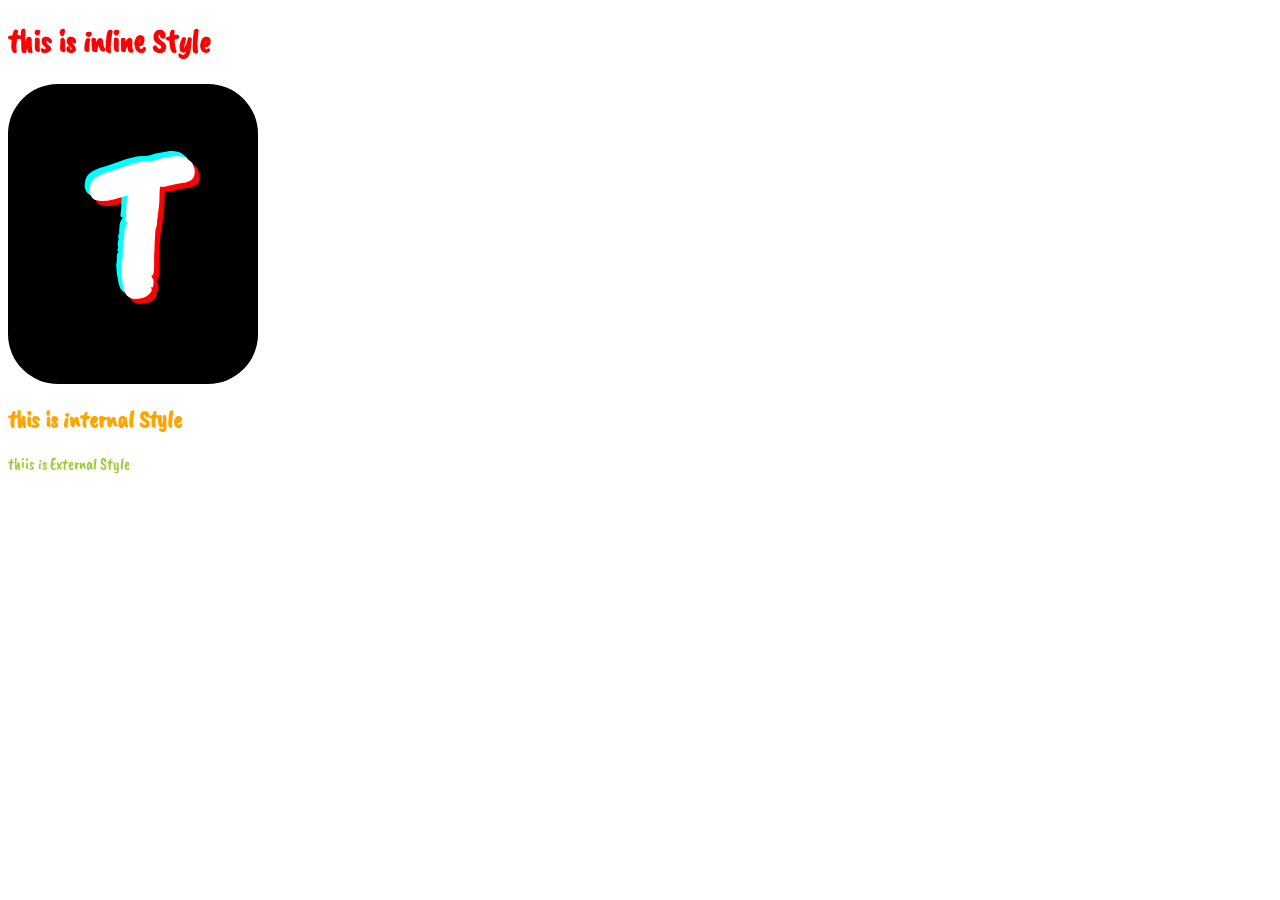
<file: CSS/index.html>
<!doctype html>
<html lang="en">
  <head>
    <meta charset="UTF-8" />
    <meta name="viewport" content="width=device-width, initial-scale=1.0" />
    <title>Document</title>
    <link rel="stylesheet" href="style.css" />
    <link rel="preconnect" href="https://fonts.googleapis.com" />
    <link rel="preconnect" href="https://fonts.gstatic.com" crossorigin />
    <link
      href="https://fonts.googleapis.com/css2?family=Caveat+Brush&family=Montserrat:ital,wght@0,100..900;1,100..900&family=Roboto:ital,wght@0,100..900;1,100..900&display=swap"
      rel="stylesheet"
    />
    <style>
      h2 {
        color: orange;
      }
    </style>
  </head>
  <body>
    <h1 style="color: red">this is inline Style</h1>
    <div class="tiktok-background">
      <h2 style="color: white" class="tiktok">T</h2>
    </div>
    <h2>this is internal Style</h2>
    <p>thiis is External Style</p>
  </body>
</html>
</file>
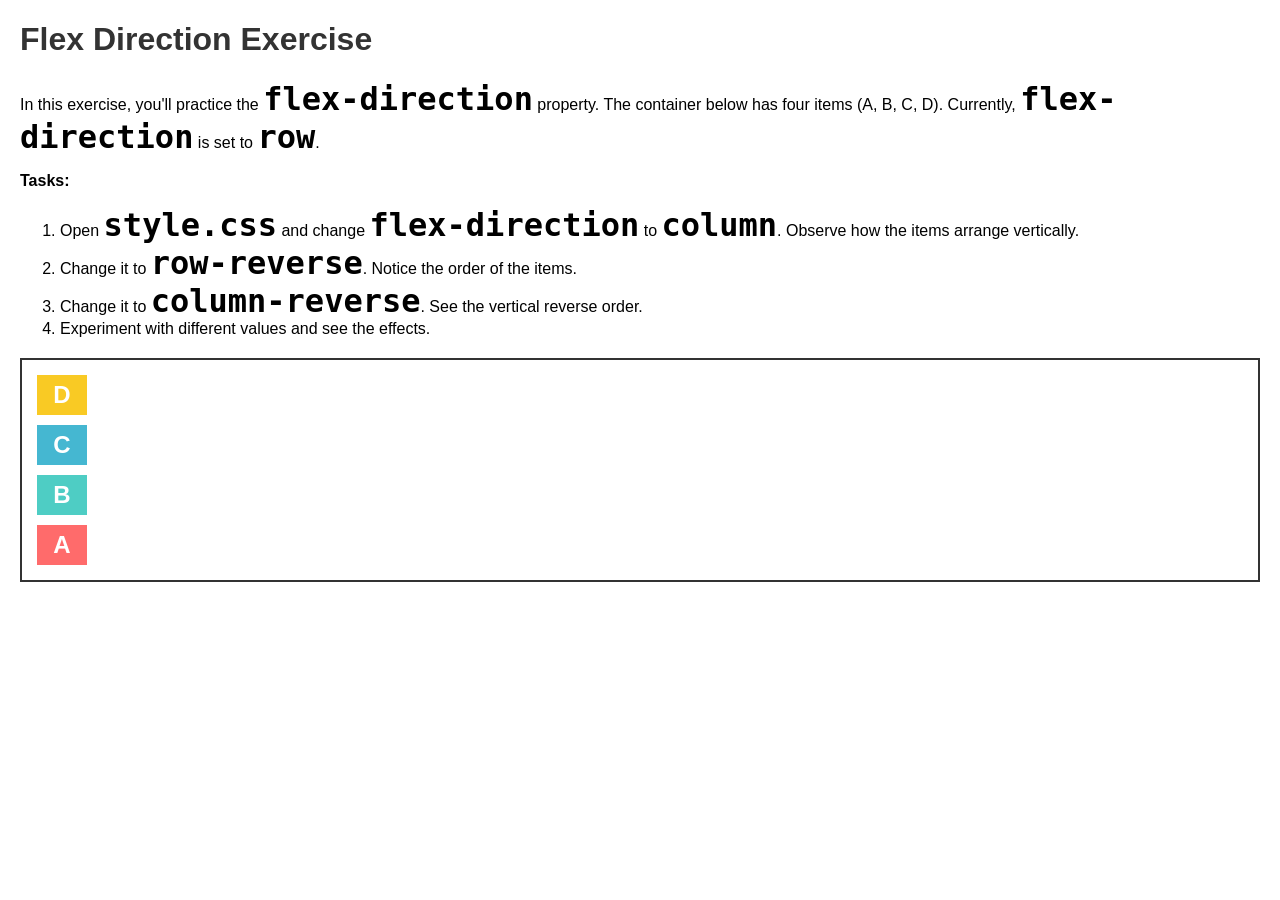
<file: flexbox-ex-jsd-main/01-flex-direction/index.html>
<!doctype html>
<html lang="en">
  <head>
    <meta charset="UTF-8" />
    <meta name="viewport" content="width=device-width, initial-scale=1.0" />
    <title>Flex Direction Practice</title>
    <link rel="stylesheet" href="style.css" />
  </head>
  <body>
    <h1>Flex Direction Exercise</h1>
    <p>In this exercise, you'll practice the <code>flex-direction</code> property. The container below has four items (A, B, C, D). Currently, <code>flex-direction</code> is set to <code>row</code>.</p>
    <p><strong>Tasks:</strong></p>
    <ol>
      <li>Open <code>style.css</code> and change <code>flex-direction</code> to <code>column</code>. Observe how the items arrange vertically.</li>
      <li>Change it to <code>row-reverse</code>. Notice the order of the items.</li>
      <li>Change it to <code>column-reverse</code>. See the vertical reverse order.</li>
      <li>Experiment with different values and see the effects.</li>
    </ol>
    <div class="flex-container">
      <div class="item item-a">A</div>
      <div class="item item-b">B</div>
      <div class="item item-c">C</div>
      <div class="item item-d">D</div>
    </div>
  </body>
</html>
</file>
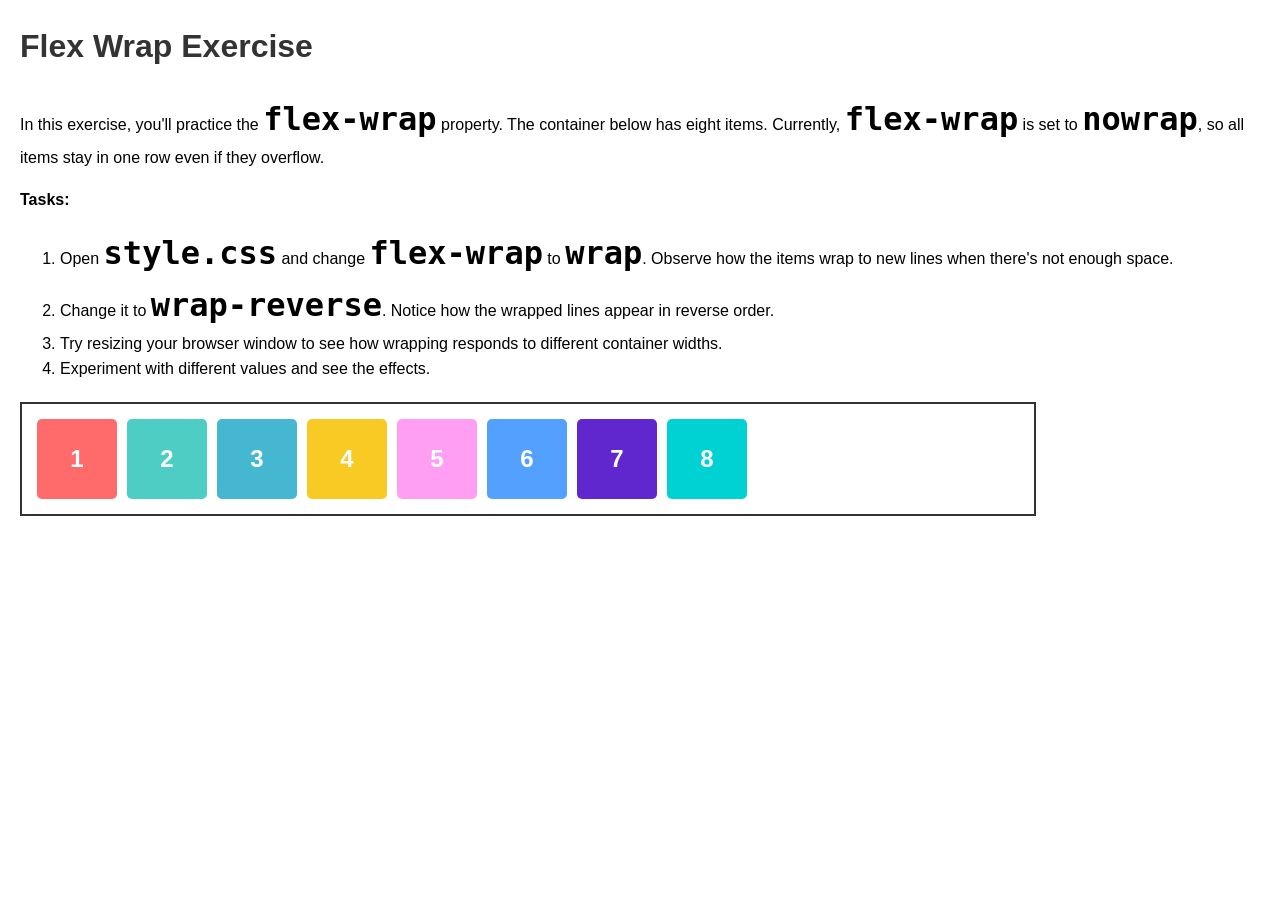
<file: flexbox-ex-jsd-main/02-flex-wrap/index.html>
<!doctype html>
<html lang="en">
  <head>
    <meta charset="UTF-8" />
    <meta name="viewport" content="width=device-width, initial-scale=1.0" />
    <title>Flex Wrap Practice</title>
    <link rel="stylesheet" href="style.css" />
  </head>
  <body>
    <h1>Flex Wrap Exercise</h1>
    <p>In this exercise, you'll practice the <code>flex-wrap</code> property. The container below has eight items. Currently, <code>flex-wrap</code> is set to <code>nowrap</code>, so all items stay in one row even if they overflow.</p>
    <p><strong>Tasks:</strong></p>
    <ol>
      <li>Open <code>style.css</code> and change <code>flex-wrap</code> to <code>wrap</code>. Observe how the items wrap to new lines when there's not enough space.</li>
      <li>Change it to <code>wrap-reverse</code>. Notice how the wrapped lines appear in reverse order.</li>
      <li>Try resizing your browser window to see how wrapping responds to different container widths.</li>
      <li>Experiment with different values and see the effects.</li>
    </ol>
    <div class="flex-container">
      <div class="item item-1">1</div>
      <div class="item item-2">2</div>
      <div class="item item-3">3</div>
      <div class="item item-4">4</div>
      <div class="item item-5">5</div>
      <div class="item item-6">6</div>
      <div class="item item-7">7</div>
      <div class="item item-8">8</div>
    </div>
  </body>
</html>
</file>
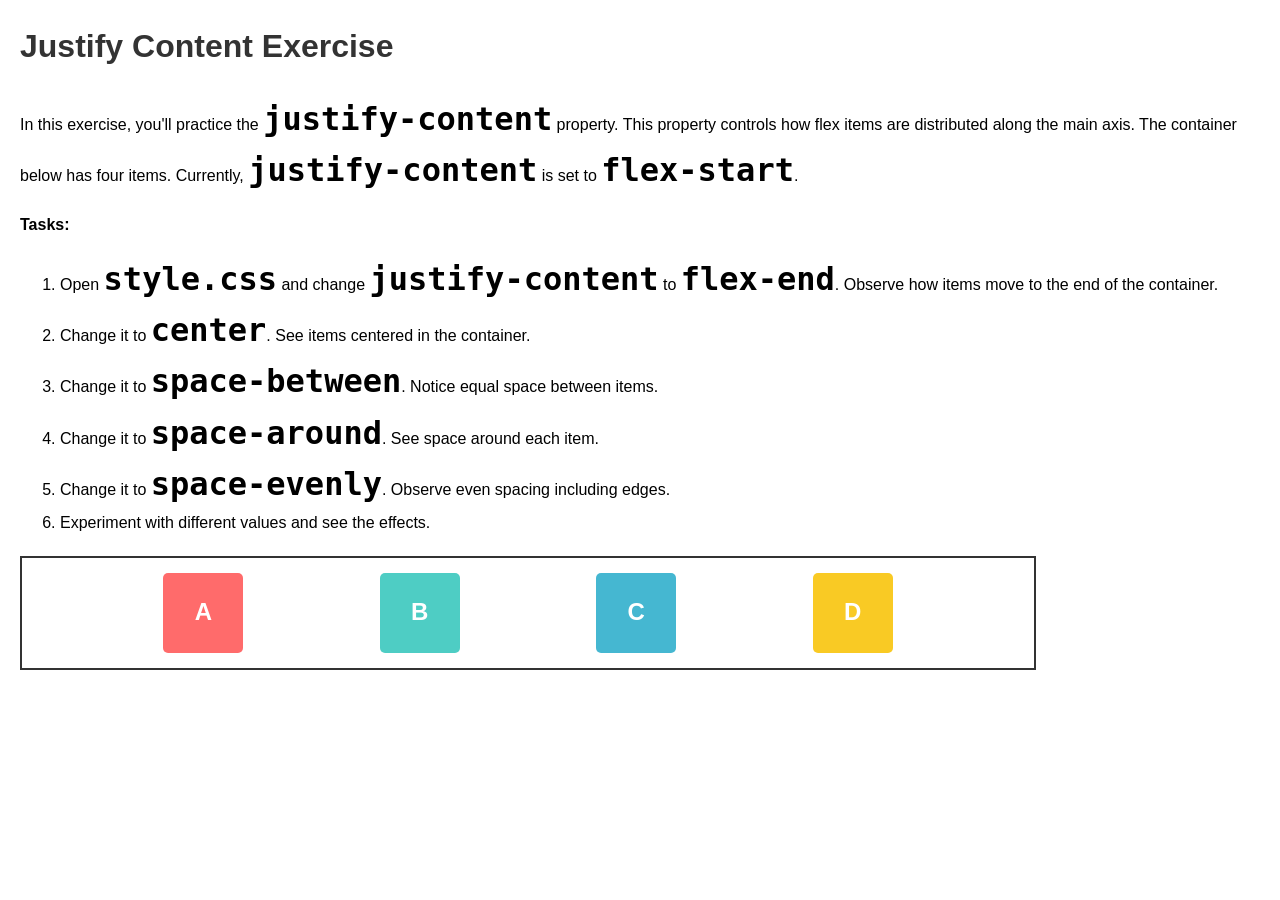
<file: flexbox-ex-jsd-main/03-justify-content/index.html>
<!doctype html>
<html lang="en">
  <head>
    <meta charset="UTF-8" />
    <meta name="viewport" content="width=device-width, initial-scale=1.0" />
    <title>Justify Content Practice</title>
    <link rel="stylesheet" href="style.css" />
  </head>
  <body>
    <h1>Justify Content Exercise</h1>
    <p>
      In this exercise, you'll practice the <code>justify-content</code> property. This property controls how flex items are distributed along the main axis. The container below has four items. Currently, <code>justify-content</code> is set
      to <code>flex-start</code>.
    </p>
    <p><strong>Tasks:</strong></p>
    <ol>
      <li>Open <code>style.css</code> and change <code>justify-content</code> to <code>flex-end</code>. Observe how items move to the end of the container.</li>
      <li>Change it to <code>center</code>. See items centered in the container.</li>
      <li>Change it to <code>space-between</code>. Notice equal space between items.</li>
      <li>Change it to <code>space-around</code>. See space around each item.</li>
      <li>Change it to <code>space-evenly</code>. Observe even spacing including edges.</li>
      <li>Experiment with different values and see the effects.</li>
    </ol>
    <div class="flex-container">
      <div class="item item-1">A</div>
      <div class="item item-2">B</div>
      <div class="item item-3">C</div>
      <div class="item item-4">D</div>
    </div>
  </body>
</html>
</file>
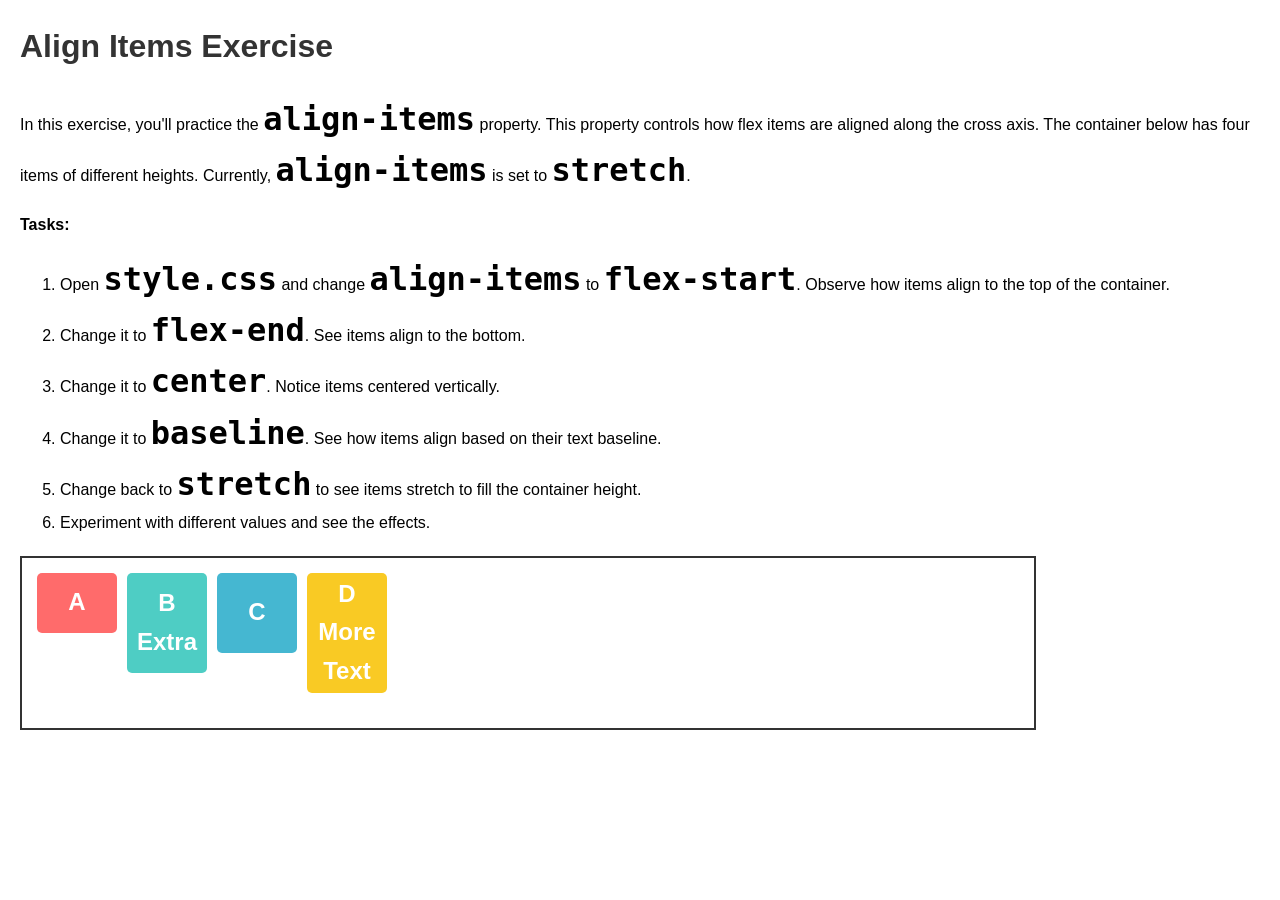
<file: flexbox-ex-jsd-main/04-align-items/index.html>
<!doctype html>
<html lang="en">
  <head>
    <meta charset="UTF-8" />
    <meta name="viewport" content="width=device-width, initial-scale=1.0" />
    <title>Align Items Practice</title>
    <link rel="stylesheet" href="style.css" />
  </head>
  <body>
    <h1>Align Items Exercise</h1>
    <p>
      In this exercise, you'll practice the <code>align-items</code> property. This property controls how flex items are aligned along the cross axis. The container below has four items of different heights. Currently,
      <code>align-items</code> is set to <code>stretch</code>.
    </p>
    <p><strong>Tasks:</strong></p>
    <ol>
      <li>Open <code>style.css</code> and change <code>align-items</code> to <code>flex-start</code>. Observe how items align to the top of the container.</li>
      <li>Change it to <code>flex-end</code>. See items align to the bottom.</li>
      <li>Change it to <code>center</code>. Notice items centered vertically.</li>
      <li>Change it to <code>baseline</code>. See how items align based on their text baseline.</li>
      <li>Change back to <code>stretch</code> to see items stretch to fill the container height.</li>
      <li>Experiment with different values and see the effects.</li>
    </ol>
    <div class="flex-container">
      <div class="item item-1">A</div>
      <div class="item item-2">B<br />Extra</div>
      <div class="item item-3">C</div>
      <div class="item item-4">D<br />More<br />Text</div>
    </div>
  </body>
</html>
</file>
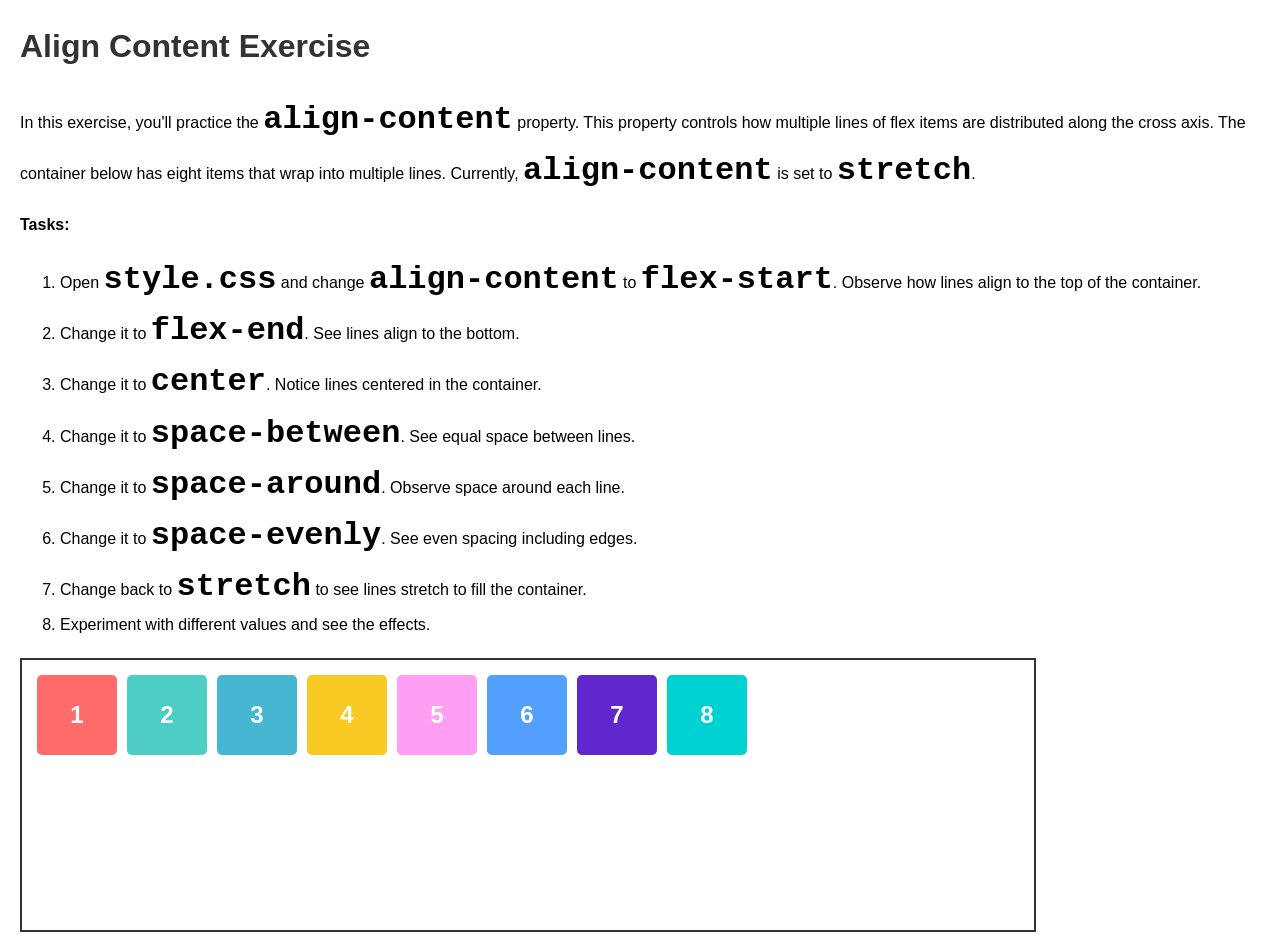
<file: flexbox-ex-jsd-main/05-align-content/index.html>
<!doctype html>
<html lang="en">
  <head>
    <meta charset="UTF-8" />
    <meta name="viewport" content="width=device-width, initial-scale=1.0" />
    <title>Align Content Practice</title>
    <link rel="stylesheet" href="style.css" />
  </head>
  <body>
    <h1>Align Content Exercise</h1>
    <p>
      In this exercise, you'll practice the <code>align-content</code> property. This property controls how multiple lines of flex items are distributed along the cross axis. The container below has eight items that wrap into multiple
      lines. Currently, <code>align-content</code> is set to <code>stretch</code>.
    </p>
    <p><strong>Tasks:</strong></p>
    <ol>
      <li>Open <code>style.css</code> and change <code>align-content</code> to <code>flex-start</code>. Observe how lines align to the top of the container.</li>
      <li>Change it to <code>flex-end</code>. See lines align to the bottom.</li>
      <li>Change it to <code>center</code>. Notice lines centered in the container.</li>
      <li>Change it to <code>space-between</code>. See equal space between lines.</li>
      <li>Change it to <code>space-around</code>. Observe space around each line.</li>
      <li>Change it to <code>space-evenly</code>. See even spacing including edges.</li>
      <li>Change back to <code>stretch</code> to see lines stretch to fill the container.</li>
      <li>Experiment with different values and see the effects.</li>
    </ol>
    <div class="flex-container">
      <div class="item item-1">1</div>
      <div class="item item-2">2</div>
      <div class="item item-3">3</div>
      <div class="item item-4">4</div>
      <div class="item item-5">5</div>
      <div class="item item-6">6</div>
      <div class="item item-7">7</div>
      <div class="item item-8">8</div>
    </div>
  </body>
</html>
</file>
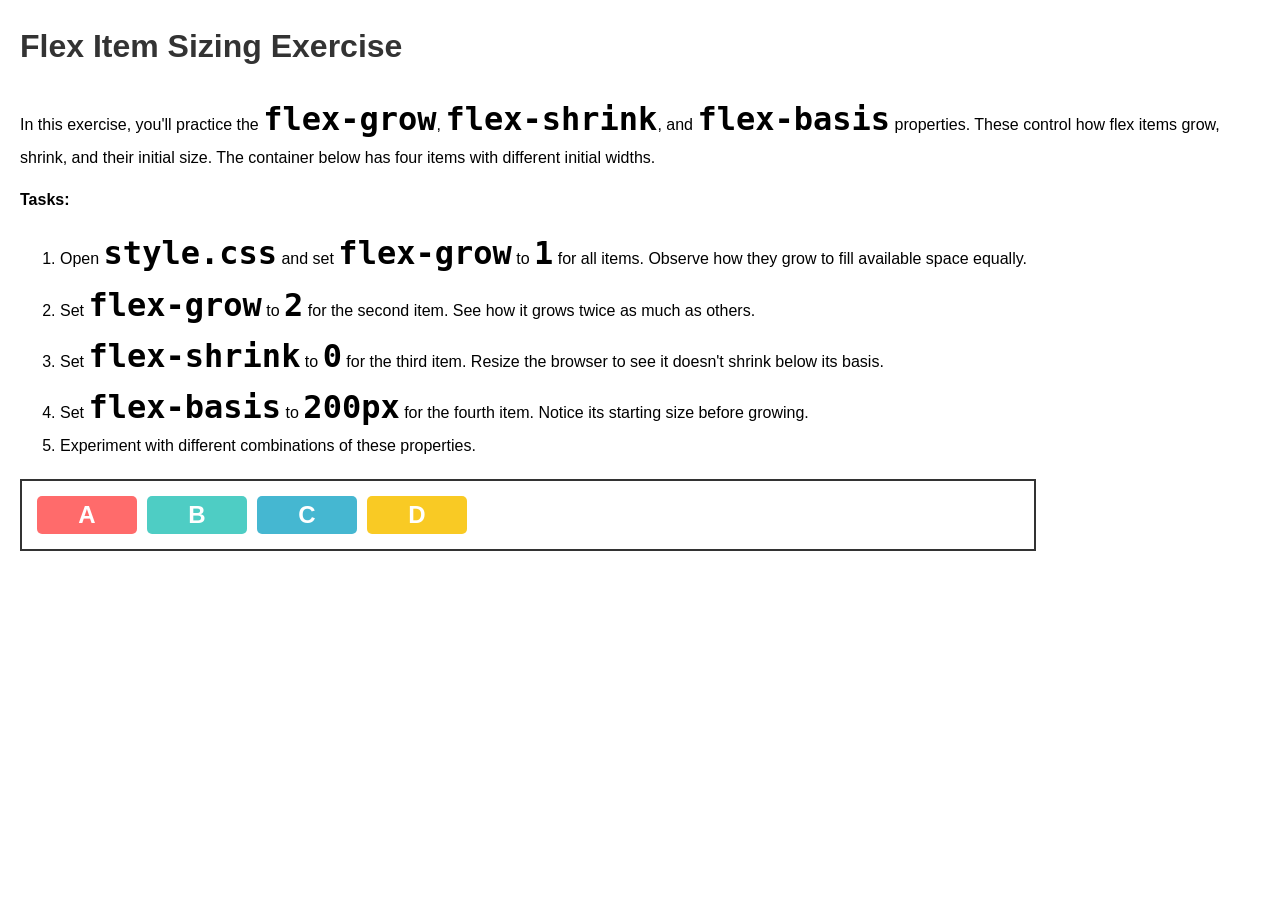
<file: flexbox-ex-jsd-main/07-flex-item-sizing/index.html>
<!doctype html>
<html lang="en">
  <head>
    <meta charset="UTF-8" />
    <meta name="viewport" content="width=device-width, initial-scale=1.0" />
    <title>Flex Item Sizing Practice</title>
    <link rel="stylesheet" href="style.css" />
  </head>
  <body>
    <h1>Flex Item Sizing Exercise</h1>
    <p>
      In this exercise, you'll practice the <code>flex-grow</code>, <code>flex-shrink</code>, and <code>flex-basis</code> properties. These control how flex items grow, shrink, and their initial size. The container below has four items with
      different initial widths.
    </p>
    <p><strong>Tasks:</strong></p>
    <ol>
      <li>Open <code>style.css</code> and set <code>flex-grow</code> to <code>1</code> for all items. Observe how they grow to fill available space equally.</li>
      <li>Set <code>flex-grow</code> to <code>2</code> for the second item. See how it grows twice as much as others.</li>
      <li>Set <code>flex-shrink</code> to <code>0</code> for the third item. Resize the browser to see it doesn't shrink below its basis.</li>
      <li>Set <code>flex-basis</code> to <code>200px</code> for the fourth item. Notice its starting size before growing.</li>
      <li>Experiment with different combinations of these properties.</li>
    </ol>
    <div class="flex-container">
      <div class="item item-1">A</div>
      <div class="item item-2">B</div>
      <div class="item item-3">C</div>
      <div class="item item-4">D</div>
    </div>
  </body>
</html>
</file>
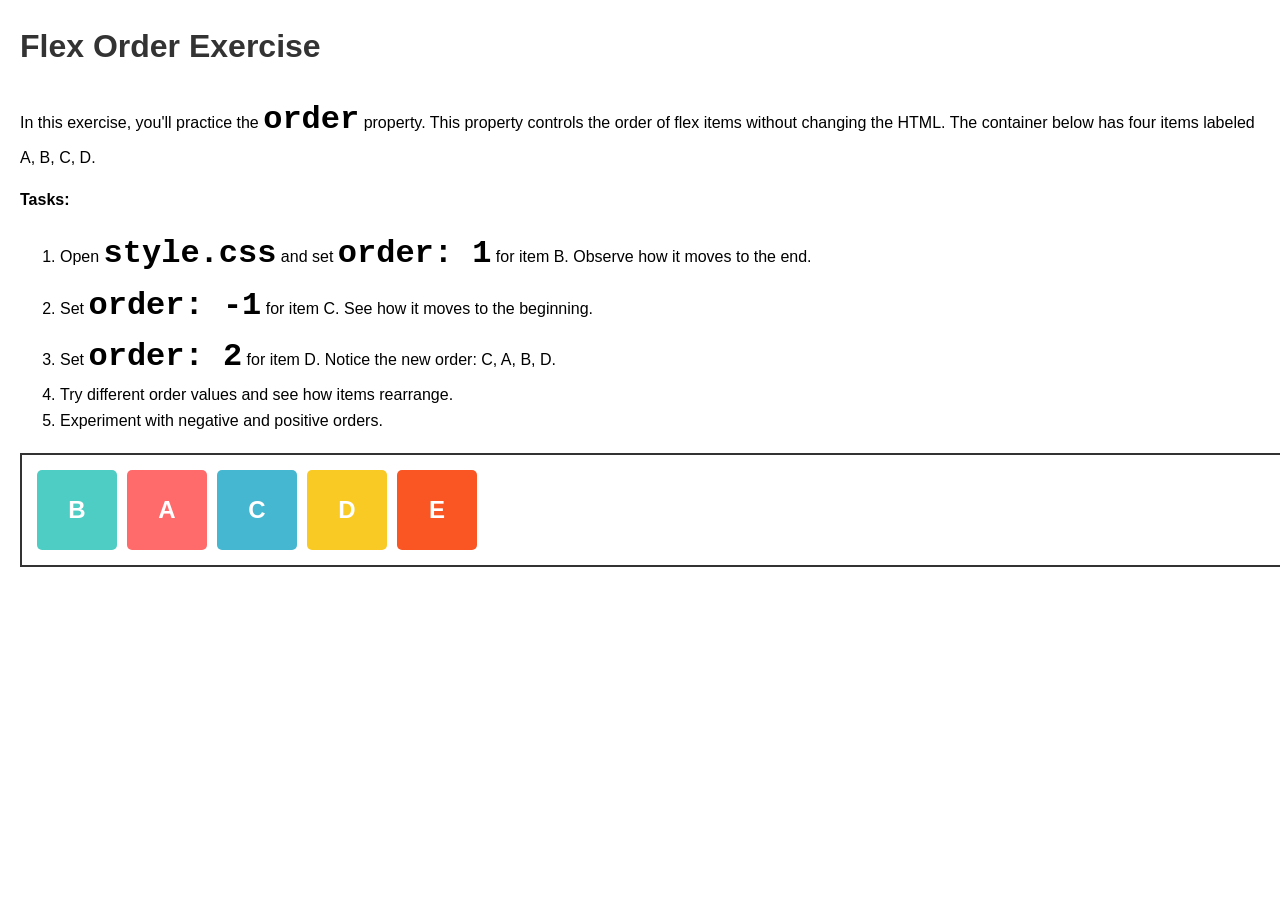
<file: flexbox-ex-jsd-main/08-flex-order/index.html>
<!doctype html>
<html lang="en">
  <head>
    <meta charset="UTF-8" />
    <meta name="viewport" content="width=device-width, initial-scale=1.0" />
    <title>Flex Order Practice</title>
    <link rel="stylesheet" href="style.css" />
  </head>
  <body>
    <h1>Flex Order Exercise</h1>
    <p>
      In this exercise, you'll practice the <code>order</code> property. This
      property controls the order of flex items without changing the HTML. The
      container below has four items labeled A, B, C, D.
    </p>
    <p><strong>Tasks:</strong></p>
    <ol>
      <li>
        Open <code>style.css</code> and set <code>order: 1</code> for item B.
        Observe how it moves to the end.
      </li>
      <li>
        Set <code>order: -1</code> for item C. See how it moves to the
        beginning.
      </li>
      <li>
        Set <code>order: 2</code> for item D. Notice the new order: C, A, B, D.
      </li>
      <li>Try different order values and see how items rearrange.</li>
      <li>Experiment with negative and positive orders.</li>
    </ol>
    <div class="flex-container">
      <div class="item item-a">A</div>
      <div class="item item-b">B</div>
      <div class="item item-c">C</div>
      <div class="item item-d">D</div>
      <div class="item item-e">E</div>
    </div>
  </body>
</html>
</file>
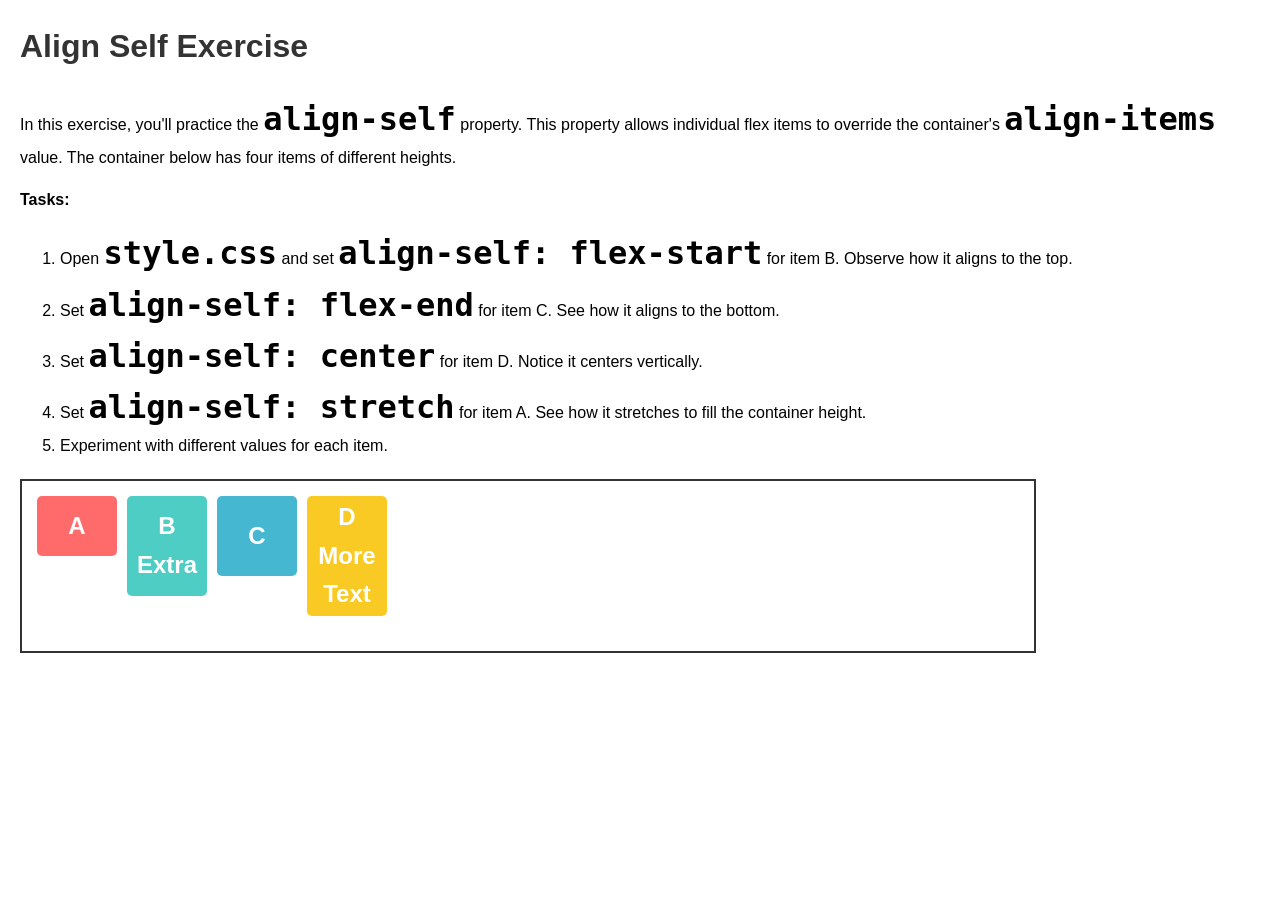
<file: flexbox-ex-jsd-main/09-align-self/index.html>
<!doctype html>
<html lang="en">
  <head>
    <meta charset="UTF-8" />
    <meta name="viewport" content="width=device-width, initial-scale=1.0" />
    <title>Align Self Practice</title>
    <link rel="stylesheet" href="style.css" />
  </head>
  <body>
    <h1>Align Self Exercise</h1>
    <p>
      In this exercise, you'll practice the <code>align-self</code> property. This property allows individual flex items to override the container's <code>align-items</code> value. The container below has four items of different heights.
    </p>
    <p><strong>Tasks:</strong></p>
    <ol>
      <li>Open <code>style.css</code> and set <code>align-self: flex-start</code> for item B. Observe how it aligns to the top.</li>
      <li>Set <code>align-self: flex-end</code> for item C. See how it aligns to the bottom.</li>
      <li>Set <code>align-self: center</code> for item D. Notice it centers vertically.</li>
      <li>Set <code>align-self: stretch</code> for item A. See how it stretches to fill the container height.</li>
      <li>Experiment with different values for each item.</li>
    </ol>
    <div class="flex-container">
      <div class="item item-a">A</div>
      <div class="item item-b">B<br />Extra</div>
      <div class="item item-c">C</div>
      <div class="item item-d">D<br />More<br />Text</div>
    </div>
  </body>
</html>
</file>
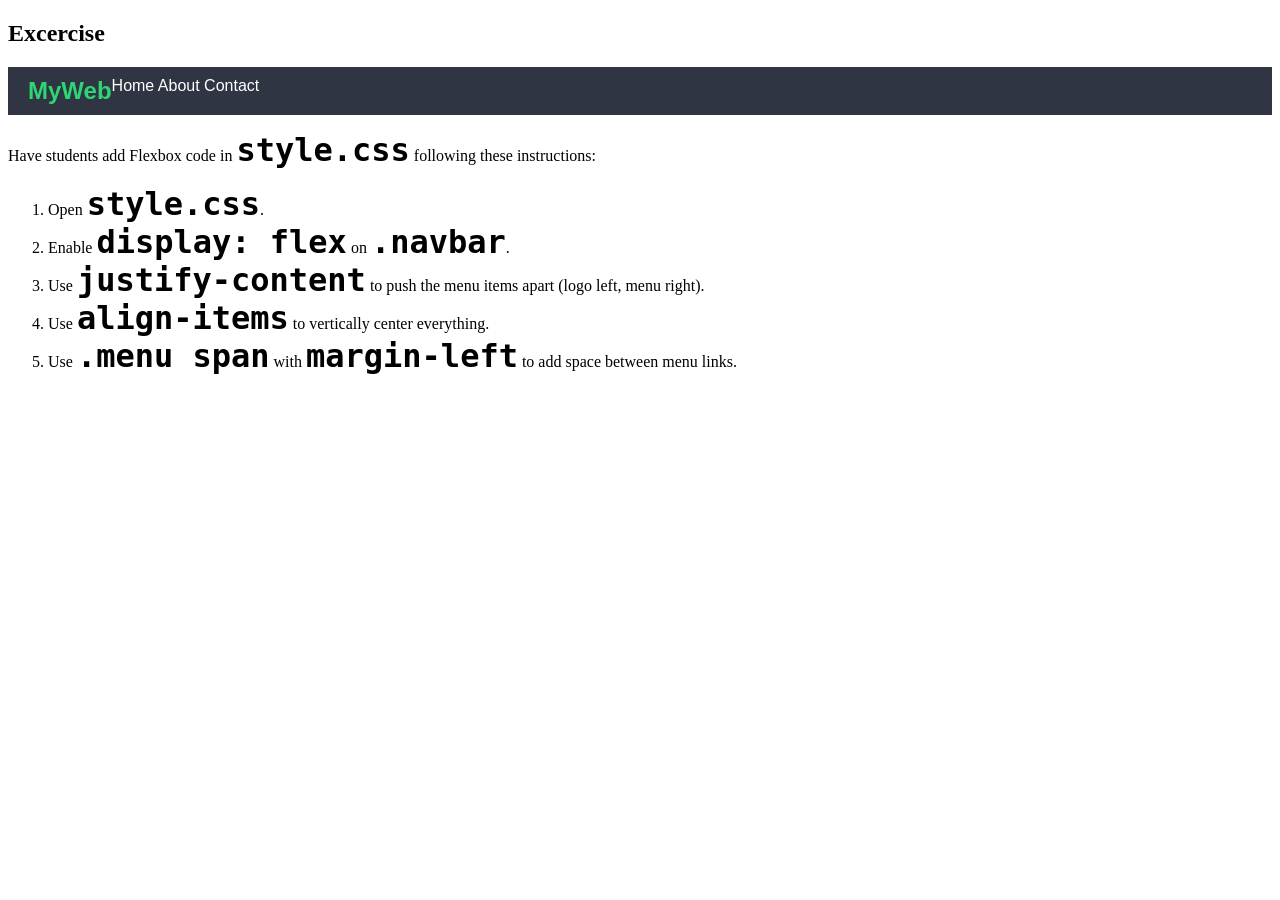
<file: flexbox-ex-jsd-main/10-navbar-flex/index.html>
<!doctype html>
<html lang="th">
  <head>
    <meta charset="UTF-8" />
    <title>Flexbox Ex 2</title>
    <link rel="stylesheet" href="style.css" />
  </head>
  <body>
    <h2>Excercise</h2>
    <div class="navbar">
      <div class="logo">MyWeb</div>
      <div class="menu">
        <span>Home</span>
        <span>About</span>
        <span>Contact</span>
      </div>
    </div>

    <div class="instructions">
      <p>Have students add Flexbox code in <code>style.css</code> following these instructions:</p>
      <ol>
        <li>Open <code>style.css</code>.</li>
        <li>Enable <code>display: flex</code> on <code>.navbar</code>.</li>
        <li>Use <code>justify-content</code> to push the menu items apart (logo left, menu right).</li>
        <li>Use <code>align-items</code> to vertically center everything.</li>
        <li>Use <code>.menu span</code> with <code>margin-left</code> to add space between menu links.</li>
      </ol>
    </div>
  </body>
</html>
</file>
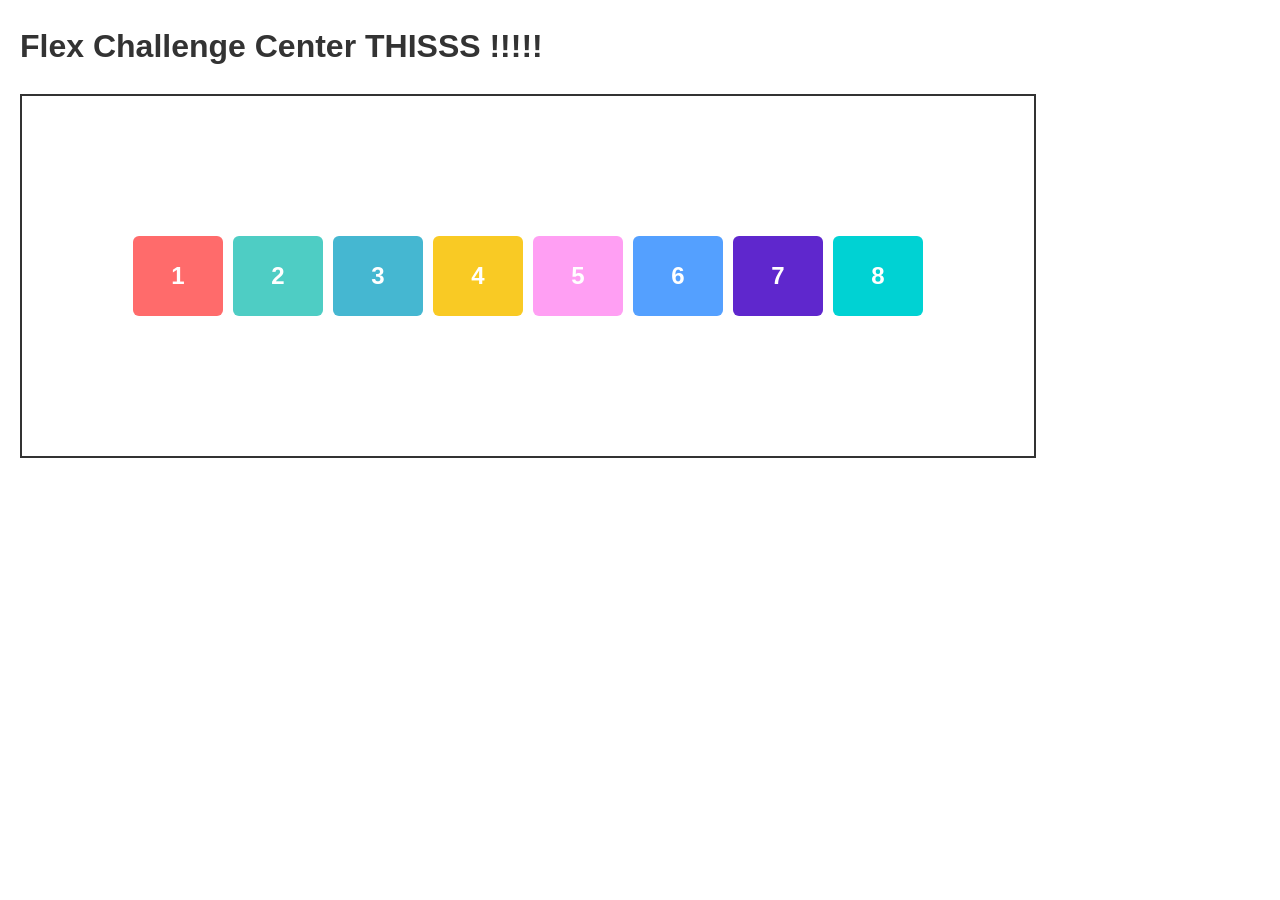
<file: flexbox-ex-jsd-main/06-flex-challenge/quiz/index.html>
<!doctype html>
<html lang="en">
  <head>
    <meta charset="UTF-8" />
    <meta name="viewport" content="width=device-width, initial-scale=1.0" />
    <title>Flex Challenge Quiz Mode</title>
    <link rel="stylesheet" href="style.css" />
  </head>
  <body>
    <h1>Flex Challenge Center THISSS !!!!!</h1>

    <div class="flex-container">
      <div class="item item-1">1</div>
      <div class="item item-2">2</div>
      <div class="item item-3">3</div>
      <div class="item item-4">4</div>
      <div class="item item-5">5</div>
      <div class="item item-6">6</div>
      <div class="item item-7">7</div>
      <div class="item item-8">8</div>
    </div>
  </body>
</html>
</file>
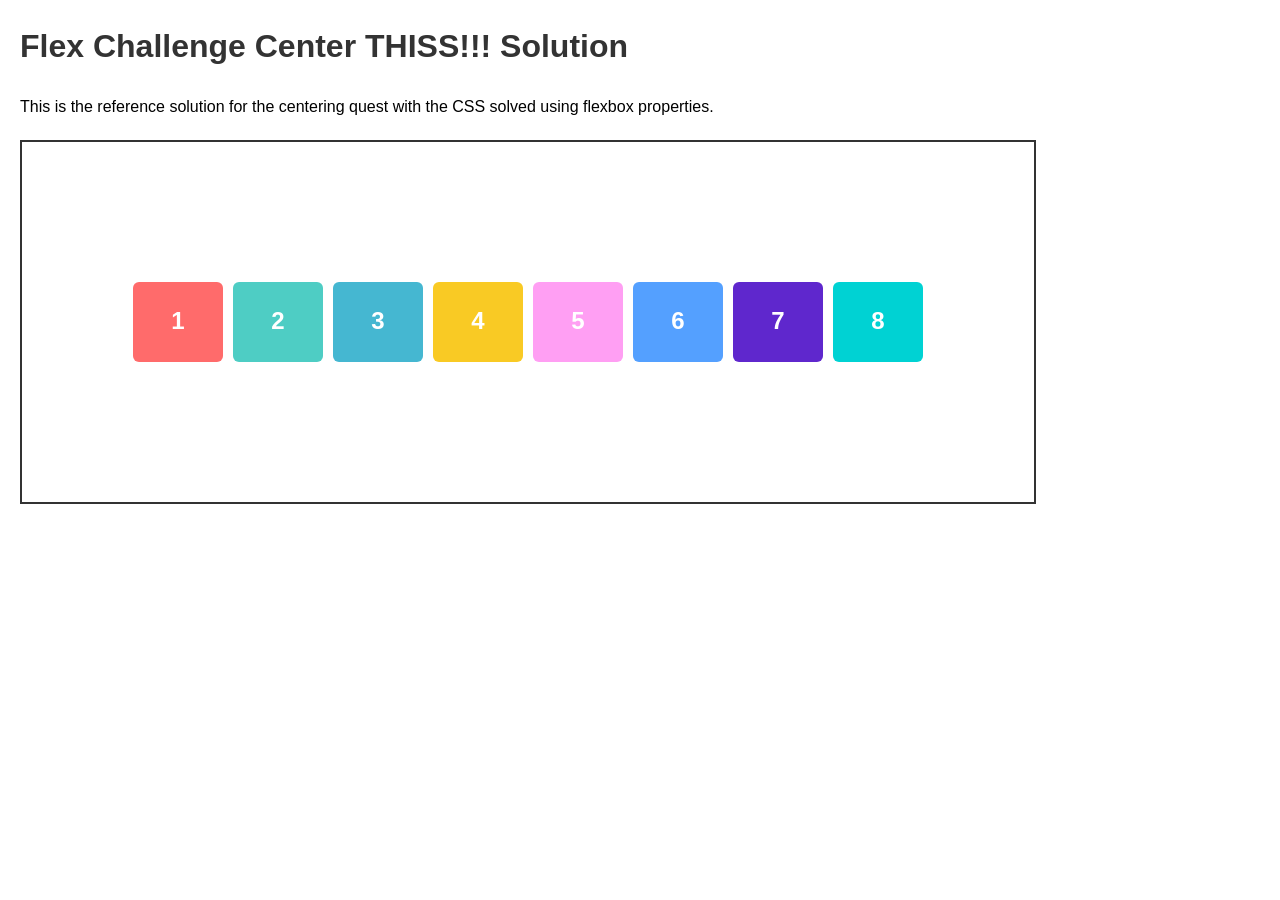
<file: flexbox-ex-jsd-main/06-flex-challenge/solution/index.html>
<!doctype html>
<html lang="en">
  <head>
    <meta charset="UTF-8" />
    <meta name="viewport" content="width=device-width, initial-scale=1.0" />
    <title>Flex Challenge Solution</title>
    <link rel="stylesheet" href="style.css" />
  </head>
  <body>
    <h1>Flex Challenge Center THISS!!! Solution</h1>
    <p>This is the reference solution for the centering quest with the CSS solved using flexbox properties.</p>
    <div class="flex-container">
      <div class="item item-1">1</div>
      <div class="item item-2">2</div>
      <div class="item item-3">3</div>
      <div class="item item-4">4</div>
      <div class="item item-5">5</div>
      <div class="item item-6">6</div>
      <div class="item item-7">7</div>
      <div class="item item-8">8</div>
    </div>
  </body>
</html>
</file>
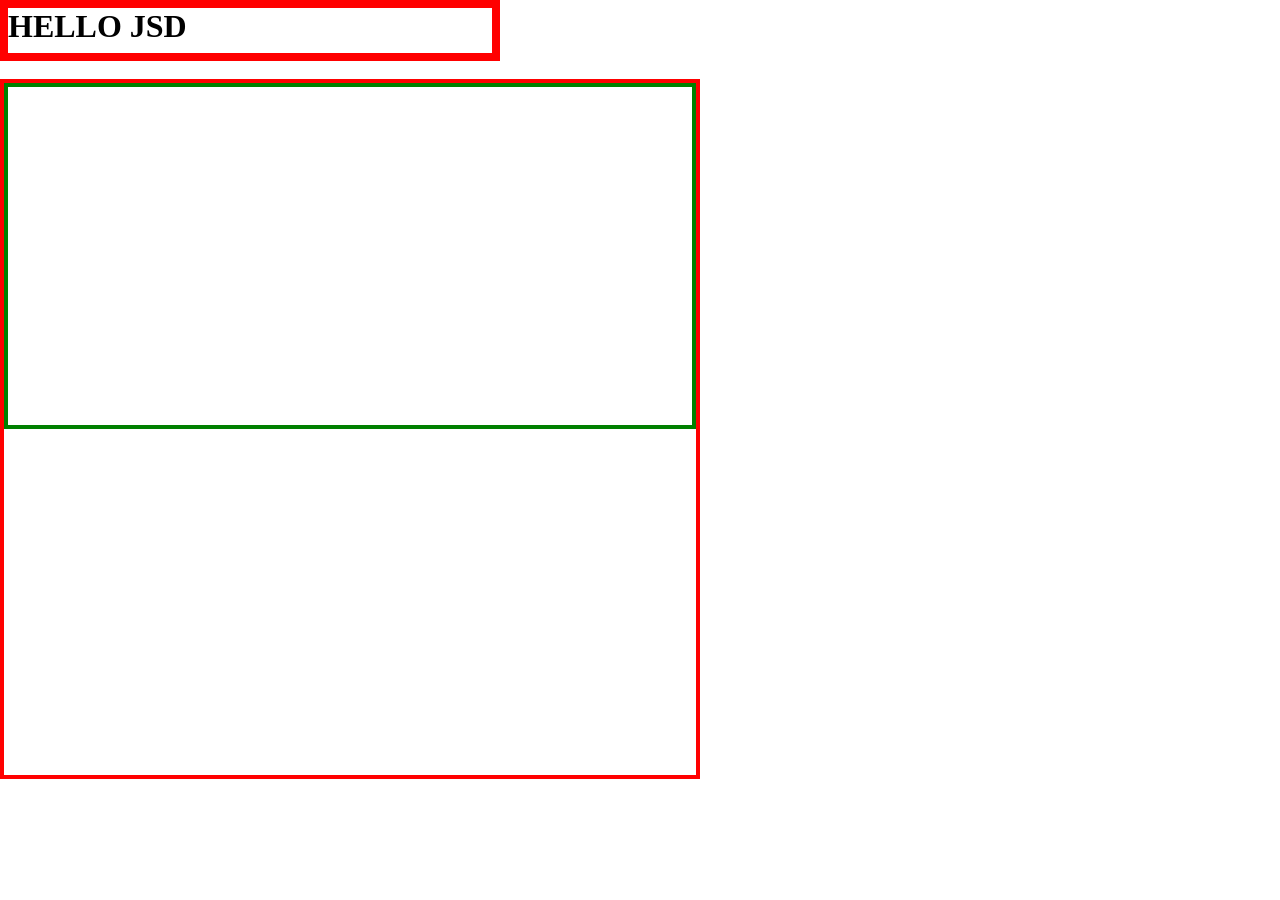
<file: CSS/box.html>
<!doctype html>
<html lang="en">
  <head>
    <meta charset="UTF-8" />
    <meta name="viewport" content="width=device-width, initial-scale=1.0" />
    <title>Document</title>
    <link rel="stylesheet" href="/CSS/box-style.css" />
  </head>
  <body>
    <h1>HELLO JSD</h1>
    <div id="container"><div class="box"></div></div>
  </body>
</html>
</file>
<file: CSS/style.css>
p {
  color: yellowgreen;
}

body {
  font-family: "Caveat Brush", cursive;
}

.tiktok {
  font-size: 200px;
  font-weight: bold;
  text-shadow:
    -5px -5px 0px cyan,
    /*X Y Blur Color*/ 5px 5px 0px red;
  margin: 0px;
}

.tiktok-background {
  background-color: black;
  border-radius: 50px;
  height: 300px;
  width: 250px;
  display: flex;
  align-items: center;
  justify-content: center;
}
</file>
<file: flexbox-ex-jsd-main/01-flex-direction/style.css>
body {
  font-family: Arial, sans-serif;
  margin: 20px;
}

code {
  font-weight: bold;
  font-size: 2rem;
}

h1 {
  color: #333;
}

.flex-container {
  display: flex;
  flex-direction: column-reverse; /*change tihs line kub */
  border: 2px solid #333;
  padding: 10px;
  margin-top: 20px;
  height: 200px;
}

.item {
  width: 50px;
  height: 50px;
  display: flex;
  justify-content: center;
  align-items: center;
  font-size: 24px;
  font-weight: bold;
  color: white;
  margin: 5px;
}

.item-a {
  background-color: #ff6b6b;
}

.item-b {
  background-color: #4ecdc4;
}

.item-c {
  background-color: #45b7d1;
}

.item-d {
  background-color: #f9ca24;
}
</file>
<file: flexbox-ex-jsd-main/02-flex-wrap/style.css>
body {
  font-family: Arial, sans-serif;
  margin: 20px;
  line-height: 1.6;
}
code {
  font-weight: bold;
  font-size: 2rem;
}
h1 {
  color: #333;
}

.flex-container {
  display: flex;
  flex-wrap: nowrap;
  border: 2px solid #333;
  padding: 10px;
  margin-top: 20px;
  width: 80%;
}

.item {
  width: 80px;
  height: 80px;
  display: flex;
  justify-content: center;
  align-items: center;
  font-size: 24px;
  font-weight: bold;
  color: white;
  margin: 5px;
  border-radius: 5px;
}

.item-1 {
  background-color: #ff6b6b;
}
.item-2 {
  background-color: #4ecdc4;
}
.item-3 {
  background-color: #45b7d1;
}
.item-4 {
  background-color: #f9ca24;
}
.item-5 {
  background-color: #ff9ff3;
}
.item-6 {
  background-color: #54a0ff;
}
.item-7 {
  background-color: #5f27cd;
}
.item-8 {
  background-color: #00d2d3;
}
</file>
<file: flexbox-ex-jsd-main/03-justify-content/style.css>
body {
  font-family: Arial, sans-serif;
  margin: 20px;
  line-height: 1.6;
}
code {
  font-weight: bold;
  font-size: 2rem;
}
h1 {
  color: #333;
}

.flex-container {
  display: flex;
  justify-content: space-evenly;
  border: 2px solid #333;
  padding: 10px;
  margin-top: 20px;
  width: 80%;
}

.item {
  width: 80px;
  height: 80px;
  display: flex;
  justify-content: center;
  align-items: center;
  font-size: 24px;
  font-weight: bold;
  color: white;
  margin: 5px;
  border-radius: 5px;
}

.item-1 {
  background-color: #ff6b6b;
}
.item-2 {
  background-color: #4ecdc4;
}
.item-3 {
  background-color: #45b7d1;
}
.item-4 {
  background-color: #f9ca24;
}
</file>
<file: flexbox-ex-jsd-main/04-align-items/style.css>
body {
  font-family: Arial, sans-serif;
  margin: 20px;
  line-height: 1.6;
}
code {
  font-weight: bold;
  font-size: 2rem;
}
h1 {
  color: #333;
}

.flex-container {
  display: flex;
  align-items: stretch;
  border: 2px solid #333;
  padding: 10px;
  margin-top: 20px;
  width: 80%;
  height: 150px;
}

.item {
  width: 80px;
  display: flex;
  justify-content: center;
  align-items: center;
  font-size: 24px;
  font-weight: bold;
  color: white;
  margin: 5px;
  border-radius: 5px;
  text-align: center;
}

.item-1 {
  background-color: #ff6b6b;
  height: 60px;
}
.item-2 {
  background-color: #4ecdc4;
  height: 100px;
}
.item-3 {
  background-color: #45b7d1;
  height: 80px;
}
.item-4 {
  background-color: #f9ca24;
  height: 120px;
}
</file>
<file: flexbox-ex-jsd-main/05-align-content/style.css>
body {
  font-family: Arial, sans-serif;
  margin: 20px;
  line-height: 1.6;
}
code {
  font-weight: bold;
  font-size: 2rem;
}
h1 {
  color: #333;
}

.flex-container {
  display: flex;
  flex-wrap: wrap;
  align-content: stretch;
  border: 2px solid #333;
  padding: 10px;
  margin-top: 20px;
  width: 80%;
  height: 250px;
}

.item {
  width: 80px;
  height: 80px;
  display: flex;
  justify-content: center;
  align-items: center;
  font-size: 24px;
  font-weight: bold;
  color: white;
  margin: 5px;
  border-radius: 5px;
}

.item-1 {
  background-color: #ff6b6b;
}
.item-2 {
  background-color: #4ecdc4;
}
.item-3 {
  background-color: #45b7d1;
}
.item-4 {
  background-color: #f9ca24;
}
.item-5 {
  background-color: #ff9ff3;
}
.item-6 {
  background-color: #54a0ff;
}
.item-7 {
  background-color: #5f27cd;
}
.item-8 {
  background-color: #00d2d3;
}
</file>
<file: flexbox-ex-jsd-main/07-flex-item-sizing/style.css>
body {
  font-family: Arial, sans-serif;
  margin: 20px;
  line-height: 1.6;
}
code {
  font-weight: bold;
  font-size: 2rem;
}
h1 {
  color: #333;
}

.flex-container {
  display: flex;
  border: 2px solid #333;
  padding: 10px;
  margin-top: 20px;
  width: 80%;
}

.item {
  display: flex;
  justify-content: center;
  align-items: center;
  font-size: 24px;
  font-weight: bold;
  color: white;
  margin: 5px;
  border-radius: 5px;
  flex-grow: 0;
  flex-shrink: 1;
  flex-basis: 100px;
}

.item-1 {
  background-color: #ff6b6b;
}
.item-2 {
  background-color: #4ecdc4;
}
.item-3 {
  background-color: #45b7d1;
}
.item-4 {
  background-color: #f9ca24;
}
</file>
<file: flexbox-ex-jsd-main/08-flex-order/style.css>
body {
  font-family: Arial, sans-serif;
  margin: 20px;
  line-height: 1.6;
}
code {
  font-weight: bold;
  font-size: 2rem;
}
h1 {
  color: #333;
}

.flex-container {
  display: flex;
  border: 2px solid #333;
  padding: 10px;
  margin-top: 20px;
  width: 100%;
}

.item {
  width: 80px;
  height: 80px;
  display: flex;
  justify-content: center;
  align-items: center;
  font-size: 24px;
  font-weight: bold;
  color: white;
  margin: 5px;
  border-radius: 5px;
  order: 0;
}

.item-a {
  background-color: #ff6b6b;
}
.item-b {
  background-color: #4ecdc4;
  order: -1;
}
.item-c {
  background-color: #45b7d1;
  flex-shrink: 1;
}
.item-d {
  background-color: #f9ca24;
}
.item-e {
  background-color: #f95624;
}
</file>
<file: flexbox-ex-jsd-main/09-align-self/style.css>
body {
  font-family: Arial, sans-serif;
  margin: 20px;
  line-height: 1.6;
}
code {
  font-weight: bold;
  font-size: 2rem;
}
h1 {
  color: #333;
}

.flex-container {
  display: flex;
  align-items: stretch;
  border: 2px solid #333;
  padding: 10px;
  margin-top: 20px;
  width: 80%;
  height: 150px;
}

.item {
  width: 80px;
  display: flex;
  justify-content: center;
  align-items: center;
  font-size: 24px;
  font-weight: bold;
  color: white;
  margin: 5px;
  border-radius: 5px;
  text-align: center;
  align-self: auto;
}

.item-a {
  background-color: #ff6b6b;
  height: 60px;
}
.item-b {
  background-color: #4ecdc4;
  height: 100px;
}
.item-c {
  background-color: #45b7d1;
  height: 80px;
}
.item-d {
  background-color: #f9ca24;
  height: 120px;
}
</file>
<file: flexbox-ex-jsd-main/10-navbar-flex/style.css>
.navbar {
  background-color: #2f3542;
  padding: 10px 20px;
  display: flex;
}

.logo {
  color: #2ed573;
  font-size: 24px;
  font-weight: bold;
  font-family: sans-serif;
}

.menu {
  color: white;
  font-family: sans-serif;
}

.menu span {
}

code {
  font-size: 2rem;
  font-weight: bold;
}
</file>
<file: flexbox-ex-jsd-main/06-flex-challenge/quiz/style.css>
body {
  font-family: Arial, sans-serif;
  margin: 20px;
  line-height: 1.6;
}
code {
  font-weight: bold;
  font-size: 1.1rem;
}
h1 {
  color: #333;
}

.flex-container {
  display: flex;
  border: 2px solid #333;
  padding: 10px;
  margin-top: 20px;
  width: 80%;
  height: 340px;
  min-height: 340px;
  align-items: center;
  flex-wrap: wrap;
  align-content: center;
  justify-content: center;
}

.item {
  width: 90px;
  height: 80px;
  display: flex;
  justify-content: center;
  align-items: center;
  font-size: 24px;
  font-weight: bold;
  color: white;
  margin: 5px;
  border-radius: 6px;
}

.item-1 {
  background-color: #ff6b6b;
}
.item-2 {
  background-color: #4ecdc4;
}
.item-3 {
  background-color: #45b7d1;
}
.item-4 {
  background-color: #f9ca24;
}
.item-5 {
  background-color: #ff9ff3;
}
.item-6 {
  background-color: #54a0ff;
}
.item-7 {
  background-color: #5f27cd;
}
.item-8 {
  background-color: #00d2d3;
}
</file>
<file: flexbox-ex-jsd-main/06-flex-challenge/solution/style.css>
body {
  font-family: Arial, sans-serif;
  margin: 20px;
  line-height: 1.6;
}
code {
  font-weight: bold;
  font-size: 1.1rem;
}
h1 {
  color: #333;
}

.flex-container {
  display: flex;
  flex-wrap: wrap;
  justify-content: center;
  align-items: center;
  align-content: center;
  border: 2px solid #333;
  padding: 10px;
  margin-top: 20px;
  width: 80%;
  height: 340px;
  min-height: 340px;
}

.item {
  width: 90px;
  height: 80px;
  display: flex;
  justify-content: center;
  align-items: center;
  font-size: 24px;
  font-weight: bold;
  color: white;
  margin: 5px;
  border-radius: 6px;
}

.item-1 {
  background-color: #ff6b6b;
}
.item-2 {
  background-color: #4ecdc4;
}
.item-3 {
  background-color: #45b7d1;
}
.item-4 {
  background-color: #f9ca24;
}
.item-5 {
  background-color: #ff9ff3;
}
.item-6 {
  background-color: #54a0ff;
}
.item-7 {
  background-color: #5f27cd;
}
.item-8 {
  background-color: #00d2d3;
}
</file>
<file: CSS/box-style.css>
* {
  margin: 0;
  padding: 0;
  box-sizing: border-box;
}

#container {
  height: 700px;
  width: 700px;
  border: 4px solid red;
}

.box {
  border: 4px solid green;
  height: 50%;
  width: 100%;
}

h1 {
  border: red solid 8px;
  width: 500px;
  padding-bottom: 8px;
  margin-bottom: 18px;
}
</file>
